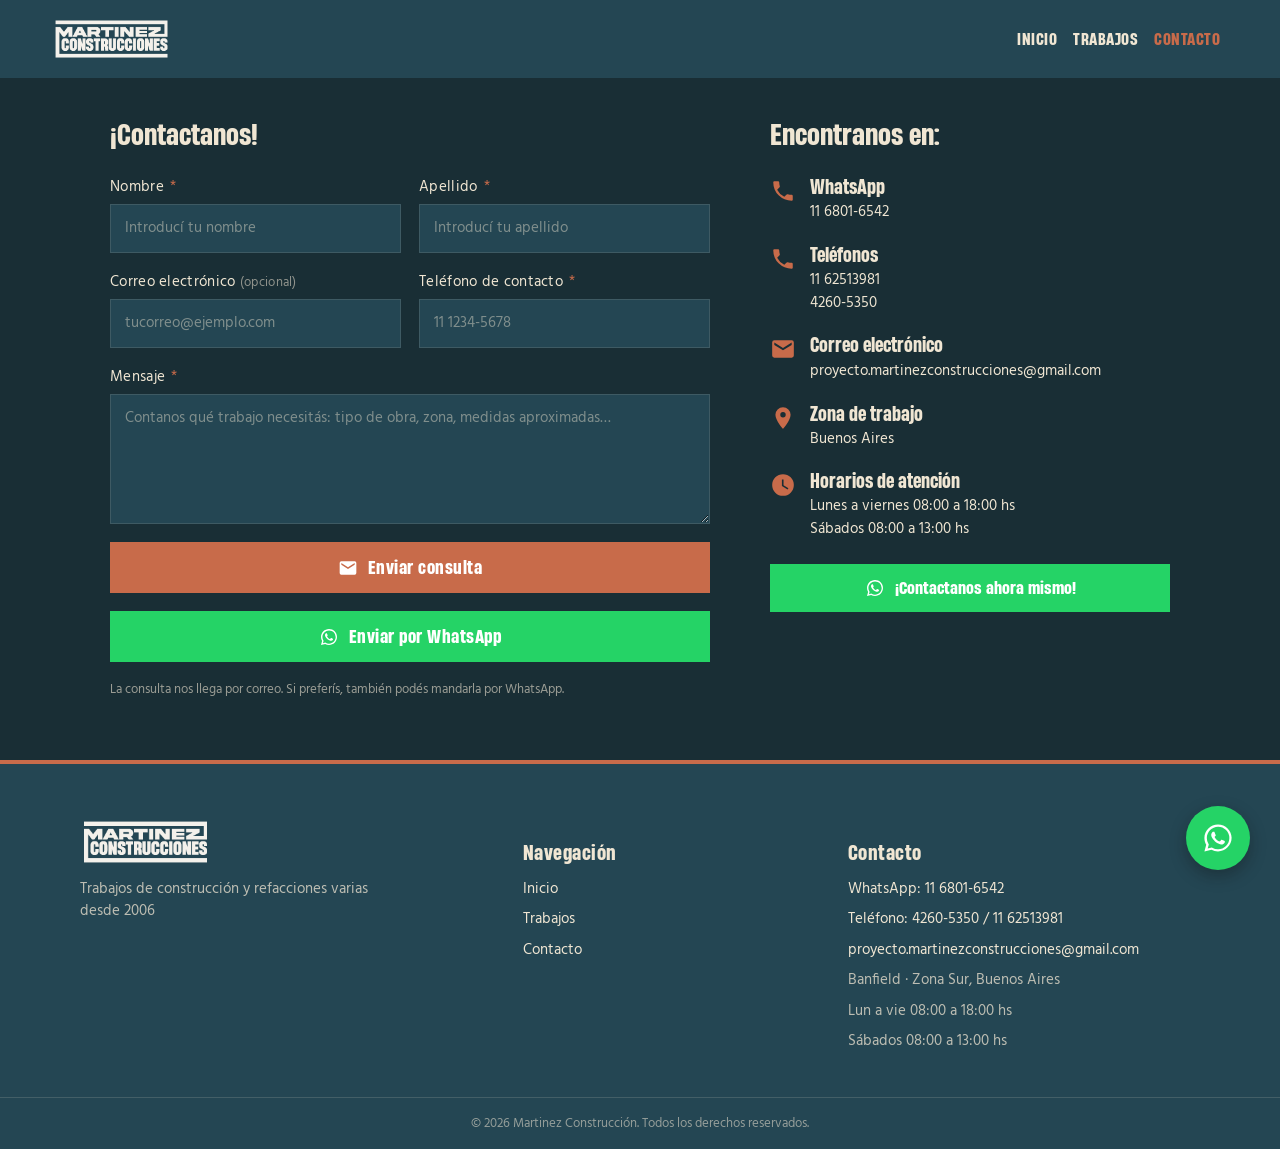
<file: pages/contacto.html>
<!DOCTYPE html>
<html lang="es">
<head>
    <meta charset="UTF-8">
    <meta name="viewport" content="width=device-width, initial-scale=1.0">
    <title>Contacto | Martinez Construcción</title>
    <meta name="description" content="Contactá a Martinez Construcción: pedí tu presupuesto por WhatsApp, teléfono o correo. Trabajos de construcción y reformas en Banfield y Zona Sur.">
    <meta name="keywords" content="construcción Banfield, albañil Zona Sur, reformas, presupuesto construcción, Martinez Construcción">
    <link rel="icon" type="../image/png" href="../img/favicon_.png">
    <link href="https://cdn.jsdelivr.net/npm/bootstrap@5.3.8/dist/css/bootstrap.min.css" rel="stylesheet" integrity="sha384-sRIl4kxILFvY47J16cr9ZwB07vP4J8+LH7qKQnuqkuIAvNWLzeN8tE5YBujZqJLB" crossorigin="anonymous">
    <link href="https://unpkg.com/aos@2.3.4/dist/aos.css" rel="stylesheet">
    <link rel="stylesheet" href="../styles/style.css">
</head>
<body class="pagina-oscura">

    <header>
        <nav class="navbar navbar-expand-lg navbar-dark navbar-custom">
            <div class="container-fluid">
                <a class="navbar-brand" href="../index.html">
                    <img src="../img/logohome_.png" alt="Martinez Construcción" class="brand-logo" style="height: 40px; width: auto;">
                </a>
                <button class="navbar-toggler" type="button" data-bs-toggle="collapse" data-bs-target="#navMenu" aria-controls="navMenu" aria-expanded="false" aria-label="Abrir menú">
                    <span class="navbar-toggler-icon"></span>
                </button>
                <div class="collapse navbar-collapse" id="navMenu">
                    <ul class="navbar-nav ms-auto text-center">
                        <li class="nav-item"><a class="nav-link" href="../index.html">INICIO</a></li>
                        <li class="nav-item"><a class="nav-link" href="trabajos.html">TRABAJOS</a></li>
                        <li class="nav-item"><a class="nav-link active" aria-current="page" href="contacto.html">CONTACTO</a></li>
                    </ul>
                </div>
            </div>
        </nav>
    </header>


    <!-- contenido principal -->

    <main>


    <div class="contacto-grid">

        <!-- Formulario: envía la consulta por correo (FormSubmit) o la abre en WhatsApp -->
        <div class="contacto-col" data-aos="fade-right">
            <h2 class="contacto-titulo" id="titulo-form">¡Contactanos!</h2>

            <form class="contacto-form" id="form-contacto" action="https://formsubmit.co/proyecto.martinezconstrucciones@gmail.com" method="POST" novalidate>
                <!-- Campos ocultos de configuración de FormSubmit -->
                <input type="hidden" name="_subject" value="Nueva consulta desde la web - Martinez Construcción">
                <input type="hidden" name="_template" value="table">
                <input type="hidden" name="_captcha" value="false">
                <input type="text" name="_honey" class="contacto-honey" tabindex="-1" autocomplete="off" aria-hidden="true">

                <div class="contacto-campo">
                    <label for="nombre">Nombre <span class="obligatorio">*</span></label>
                    <input type="text" id="nombre" name="nombre" placeholder="Introducí tu nombre" autocomplete="given-name" required>
                </div>

                <div class="contacto-campo">
                    <label for="apellido">Apellido <span class="obligatorio">*</span></label>
                    <input type="text" id="apellido" name="apellido" placeholder="Introducí tu apellido" autocomplete="family-name" required>
                </div>

                <div class="contacto-campo">
                    <label for="correo">Correo electrónico <span class="opcional">(opcional)</span></label>
                    <input type="email" id="correo" name="email" placeholder="tucorreo@ejemplo.com" autocomplete="email">
                </div>

                <div class="contacto-campo">
                    <label for="telefono">Teléfono de contacto <span class="obligatorio">*</span></label>
                    <input type="tel" id="telefono" name="telefono" placeholder="11 1234-5678" autocomplete="tel" inputmode="tel" pattern="[0-9 +()\-]{8,}" required>
                </div>

                <div class="contacto-campo contacto-campo-ancho">
                    <label for="mensaje">Mensaje <span class="obligatorio">*</span></label>
                    <textarea id="mensaje" name="mensaje" placeholder="Contanos qué trabajo necesitás: tipo de obra, zona, medidas aproximadas…" required></textarea>
                </div>

                <button type="submit" class="contacto-enviar" id="btn-enviar-mail">
                    <svg viewBox="0 0 24 24" aria-hidden="true"><path d="M20 4H4a2 2 0 0 0-2 2v12a2 2 0 0 0 2 2h16a2 2 0 0 0 2-2V6a2 2 0 0 0-2-2zm0 4.2-8 5-8-5V6l8 5 8-5z"/></svg>
                    Enviar consulta
                </button>

                <button type="button" class="contacto-enviar contacto-enviar-wa" id="btn-enviar-wa">
                    <svg viewBox="0 0 32 32" aria-hidden="true"><path d="M16.004 3.2c-7.07 0-12.8 5.73-12.8 12.8 0 2.26.6 4.44 1.73 6.36L3.2 28.8l6.62-1.7a12.75 12.75 0 0 0 6.18 1.58h.01c7.07 0 12.8-5.73 12.8-12.8s-5.73-12.68-12.8-12.68zm0 23.4a10.55 10.55 0 0 1-5.38-1.47l-.39-.23-3.93 1.02 1.05-3.83-.25-.4a10.57 10.57 0 0 1-1.62-5.69c0-5.85 4.76-10.6 10.6-10.6 2.83 0 5.49 1.1 7.49 3.11a10.53 10.53 0 0 1 3.1 7.49c0 5.85-4.75 10.6-10.6 10.6zm5.8-7.94c-.32-.16-1.88-.93-2.17-1.03-.29-.11-.5-.16-.71.16-.21.32-.82 1.03-1 1.24-.18.21-.37.24-.68.08-.32-.16-1.34-.5-2.55-1.58-.94-.84-1.58-1.87-1.76-2.19-.18-.32-.02-.49.14-.65.14-.14.32-.37.48-.55.16-.18.21-.32.32-.53.11-.21.05-.4-.03-.55-.08-.16-.71-1.72-.98-2.35-.26-.62-.52-.53-.71-.54h-.6c-.21 0-.55.08-.84.4-.29.32-1.1 1.08-1.1 2.63s1.13 3.05 1.29 3.26c.16.21 2.23 3.4 5.4 4.77.75.32 1.34.52 1.79.66.75.24 1.44.2 1.98.13.6-.09 1.88-.77 2.15-1.51.27-.75.27-1.39.19-1.52-.08-.13-.29-.21-.6-.37z"/></svg>
                    Enviar por WhatsApp
                </button>

                <p class="contacto-nota" id="contacto-nota">La consulta nos llega por correo. Si preferís, también podés mandarla por WhatsApp.</p>
            </form>

            <div class="contacto-gracias" id="gracias-mail" hidden>
                <p>¡Gracias por tu mensaje! Recibimos tu consulta y te respondemos a la brevedad.</p>
            </div>

            <div class="contacto-gracias" id="gracias-wa" hidden>
                <p>¡Gracias por tu mensaje! Se abrió WhatsApp con tu consulta: envíala desde ahí y te respondemos a la brevedad.</p>
                <p>¿No se abrió? <a href="#" id="link-wa-manual" target="_blank" rel="noopener">Tocá acá para abrir WhatsApp</a>.</p>
            </div>
        </div>

        <!-- Datos de contacto -->
        <aside aria-labelledby="titulo-datos" data-aos="fade-left">
            <h2 class="contacto-titulo" id="titulo-datos">Encontranos en:</h2>

            <ul class="contacto-datos">
                <li class="contacto-dato">
                    <svg viewBox="0 0 24 24" aria-hidden="true"><path d="M6.6 10.8a15.1 15.1 0 0 0 6.6 6.6l2.2-2.2a1 1 0 0 1 1-.25 11.4 11.4 0 0 0 3.6.57 1 1 0 0 1 1 1V20a1 1 0 0 1-1 1A17 17 0 0 1 3 4a1 1 0 0 1 1-1h3.5a1 1 0 0 1 1 1c0 1.25.2 2.45.57 3.6a1 1 0 0 1-.25 1z"/></svg>
                    <div>
                        <h3>WhatsApp</h3>
                        <a href="https://wa.me/5491168016542" target="_blank" rel="noopener">11 6801-6542</a>
                    </div>
                </li>
                <li class="contacto-dato">
                    <svg viewBox="0 0 24 24" aria-hidden="true"><path d="M6.6 10.8a15.1 15.1 0 0 0 6.6 6.6l2.2-2.2a1 1 0 0 1 1-.25 11.4 11.4 0 0 0 3.6.57 1 1 0 0 1 1 1V20a1 1 0 0 1-1 1A17 17 0 0 1 3 4a1 1 0 0 1 1-1h3.5a1 1 0 0 1 1 1c0 1.25.2 2.45.57 3.6a1 1 0 0 1-.25 1z"/></svg>
                    <div>
                        <h3>Teléfonos</h3>
                        <p><a href="tel:+5491168016542">11 62513981</a></p>
                        <p><a href="tel:+541142605350">4260-5350</a></p>
                    </div>
                </li>
                <li class="contacto-dato">
                    <svg viewBox="0 0 24 24" aria-hidden="true"><path d="M20 4H4a2 2 0 0 0-2 2v12a2 2 0 0 0 2 2h16a2 2 0 0 0 2-2V6a2 2 0 0 0-2-2zm0 4.2-8 5-8-5V6l8 5 8-5z"/></svg>
                    <div>
                        <h3>Correo electrónico</h3>
                        <a href="mailto:proyecto.martinezconstrucciones@gmail.com" class="contacto-mail">proyecto.martinezconstrucciones@gmail.com</a>
                    </div>
                </li>
                <li class="contacto-dato">
                    <svg viewBox="0 0 24 24" aria-hidden="true"><path d="M12 2a7 7 0 0 0-7 7c0 5.25 7 13 7 13s7-7.75 7-13a7 7 0 0 0-7-7zm0 9.5A2.5 2.5 0 1 1 12 6.5a2.5 2.5 0 0 1 0 5z"/></svg>
                    <div>
                        <h3>Zona de trabajo</h3>
                        <p>Buenos Aires</p>
                    </div>
                </li>
                <!-- CONFIRMAR horarios con los clientes -->
                <li class="contacto-dato">
                    <svg viewBox="0 0 24 24" aria-hidden="true"><path d="M12 2a10 10 0 1 0 10 10A10 10 0 0 0 12 2zm4.2 14.2L11 13V7h1.5v5.2l4.5 2.7z"/></svg>
                    <div>
                        <h3>Horarios de atención</h3>
                        <p>Lunes a viernes 08:00 a 18:00 hs</p>
                        <p>Sábados 08:00 a 13:00 hs</p>
                    </div>
                </li>
            </ul>

            <a href="https://wa.me/5491168016542?text=Hola%2C%20quiero%20hacer%20una%20consulta" class="contacto-whatsapp" target="_blank" rel="noopener">
                <svg viewBox="0 0 32 32" aria-hidden="true"><path d="M16.004 3.2c-7.07 0-12.8 5.73-12.8 12.8 0 2.26.6 4.44 1.73 6.36L3.2 28.8l6.62-1.7a12.75 12.75 0 0 0 6.18 1.58h.01c7.07 0 12.8-5.73 12.8-12.8s-5.73-12.68-12.8-12.68zm0 23.4a10.55 10.55 0 0 1-5.38-1.47l-.39-.23-3.93 1.02 1.05-3.83-.25-.4a10.57 10.57 0 0 1-1.62-5.69c0-5.85 4.76-10.6 10.6-10.6 2.83 0 5.49 1.1 7.49 3.11a10.53 10.53 0 0 1 3.1 7.49c0 5.85-4.75 10.6-10.6 10.6zm5.8-7.94c-.32-.16-1.88-.93-2.17-1.03-.29-.11-.5-.16-.71.16-.21.32-.82 1.03-1 1.24-.18.21-.37.24-.68.08-.32-.16-1.34-.5-2.55-1.58-.94-.84-1.58-1.87-1.76-2.19-.18-.32-.02-.49.14-.65.14-.14.32-.37.48-.55.16-.18.21-.32.32-.53.11-.21.05-.4-.03-.55-.08-.16-.71-1.72-.98-2.35-.26-.62-.52-.53-.71-.54h-.6c-.21 0-.55.08-.84.4-.29.32-1.1 1.08-1.1 2.63s1.13 3.05 1.29 3.26c.16.21 2.23 3.4 5.4 4.77.75.32 1.34.52 1.79.66.75.24 1.44.2 1.98.13.6-.09 1.88-.77 2.15-1.51.27-.75.27-1.39.19-1.52-.08-.13-.29-.21-.6-.37z"/></svg>
                ¡Contactanos ahora mismo!
            </a>
        </aside>

    </div>

    </main>


    <footer class="footer">

        <div class="footer-grid">

            <div class="footer-col footer-marca">
                <a href="../index.html" class="footer-logo">
                    <img src="../img/logohome_.png" alt="Martinez Construcción">
                </a>
                <p>Trabajos de construcción y refacciones varias desde 2006</p>
            </div>

            <nav class="footer-col" aria-label="Navegación del pie">
                <h3 class="footer-titulo">Navegación</h3>
                <ul>
                    <li><a href="../index.html">Inicio</a></li>
                    <li><a href="trabajos.html">Trabajos</a></li>
                    <li><a href="contacto.html">Contacto</a></li>
                </ul>
            </nav>

            <div class="footer-col">
                <h3 class="footer-titulo">Contacto</h3>
                <ul>
                    <li><a href="https://wa.me/5491168016542" target="_blank" rel="noopener">WhatsApp: 11 6801-6542</a></li>
                    <li><a href="tel:+541142605350">Teléfono: 4260-5350 / 11 62513981</a></li>
                    <li><a href="mailto:proyecto.martinezconstrucciones@gmail.com" class="footer-mail">proyecto.martinezconstrucciones@gmail.com</a></li>
                    <li>Banfield · Zona Sur, Buenos Aires</li>
                    <li>Lun a vie 08:00 a 18:00 hs</li>
                    <li>Sábados 08:00 a 13:00 hs</li>
                </ul>
            </div>

        </div>

        <div class="footer-legal">
            <p>© 2026 Martinez Construcción. Todos los derechos reservados.</p>
        </div>

    </footer>
<script src="https://cdn.jsdelivr.net/npm/bootstrap@5.3.8/dist/js/bootstrap.bundle.min.js" integrity="sha384-FKyoEForCGlyvwx9Hj09JcYn3nv7wiPVlz7YYwJrWVcXK/BmnVDxM+D2scQbITxI" crossorigin="anonymous"></script>
<script src="https://unpkg.com/aos@2.3.4/dist/aos.js"></script>
<script>
    AOS.init({
        duration: 700,
        once: true
    });
</script>

<script>
    // Formulario de contacto → correo (FormSubmit) o WhatsApp
    (function () {
        const NUMERO_WA = '5491168016542';
        const form = document.getElementById('form-contacto');
        const btnMail = document.getElementById('btn-enviar-mail');
        const btnWa = document.getElementById('btn-enviar-wa');
        const nota = document.getElementById('contacto-nota');
        const graciasMail = document.getElementById('gracias-mail');
        const graciasWa = document.getElementById('gracias-wa');
        const linkManual = document.getElementById('link-wa-manual');

        function validar() {
            if (!form.checkValidity()) {
                form.reportValidity();
                return false;
            }
            return true;
        }

        // Envío por correo
        form.addEventListener('submit', function (e) {
            e.preventDefault();
            if (!validar()) return;

            const d = new FormData(form);
            if (d.get('_honey')) return; // bot
            const email = d.get('email').trim();
            if (email) d.set('_replyto', email);

            btnMail.disabled = true;
            btnMail.lastChild.textContent = ' Enviando…';

            fetch(form.action.replace('formsubmit.co/', 'formsubmit.co/ajax/'), {
                method: 'POST',
                headers: { 'Accept': 'application/json' },
                body: d
            })
                .then(function (r) { return r.json(); })
                .then(function (res) {
                    if (res.success === 'false' || res.success === false) throw new Error(res.message);
                    form.hidden = true;
                    graciasMail.hidden = false;
                })
                .catch(function () {
                    nota.textContent = 'No pudimos enviar la consulta por correo. Probá de nuevo o mandala por WhatsApp.';
                    btnMail.disabled = false;
                    btnMail.lastChild.textContent = ' Enviar consulta';
                });
        });

        // Envío por WhatsApp
        btnWa.addEventListener('click', function () {
            if (!validar()) return;
            const d = new FormData(form);
            const lineas = [
                'Hola! Les escribo desde la web.',
                '',
                '*Nombre:* ' + d.get('nombre').trim() + ' ' + d.get('apellido').trim(),
                '*Teléfono:* ' + d.get('telefono').trim()
            ];
            const correo = d.get('email').trim();
            if (correo) lineas.push('*Correo:* ' + correo);
            lineas.push('', '*Consulta:*', d.get('mensaje').trim());

            const url = 'https://wa.me/' + NUMERO_WA + '?text=' + encodeURIComponent(lineas.join('\n'));
            linkManual.href = url;
            window.open(url, '_blank', 'noopener');
            form.hidden = true;
            graciasWa.hidden = false;
        });
    })();
</script>

<!-- Botón flotante de WhatsApp -->
<a href="https://wa.me/5491168016542?text=Hola%2C%20quiero%20hacer%20una%20consulta" class="whatsapp-float" target="_blank" rel="noopener" aria-label="Chatear por WhatsApp">
    <svg viewBox="0 0 32 32" xmlns="http://www.w3.org/2000/svg">
        <path d="M16.004 3.2c-7.07 0-12.8 5.73-12.8 12.8 0 2.26.6 4.44 1.73 6.36L3.2 28.8l6.62-1.7a12.75 12.75 0 0 0 6.18 1.58h.01c7.07 0 12.8-5.73 12.8-12.8s-5.73-12.68-12.8-12.68zm0 23.4a10.55 10.55 0 0 1-5.38-1.47l-.39-.23-3.93 1.02 1.05-3.83-.25-.4a10.57 10.57 0 0 1-1.62-5.69c0-5.85 4.76-10.6 10.6-10.6 2.83 0 5.49 1.1 7.49 3.11a10.53 10.53 0 0 1 3.1 7.49c0 5.85-4.75 10.6-10.6 10.6zm5.8-7.94c-.32-.16-1.88-.93-2.17-1.03-.29-.11-.5-.16-.71.16-.21.32-.82 1.03-1 1.24-.18.21-.37.24-.68.08-.32-.16-1.34-.5-2.55-1.58-.94-.84-1.58-1.87-1.76-2.19-.18-.32-.02-.49.14-.65.14-.14.32-.37.48-.55.16-.18.21-.32.32-.53.11-.21.05-.4-.03-.55-.08-.16-.71-1.72-.98-2.35-.26-.62-.52-.53-.71-.54h-.6c-.21 0-.55.08-.84.4-.29.32-1.1 1.08-1.1 2.63s1.13 3.05 1.29 3.26c.16.21 2.23 3.4 5.4 4.77.75.32 1.34.52 1.79.66.75.24 1.44.2 1.98.13.6-.09 1.88-.77 2.15-1.51.27-.75.27-1.39.19-1.52-.08-.13-.29-.21-.6-.37z"/>
    </svg>
</a>

</body>

</html>
</file>
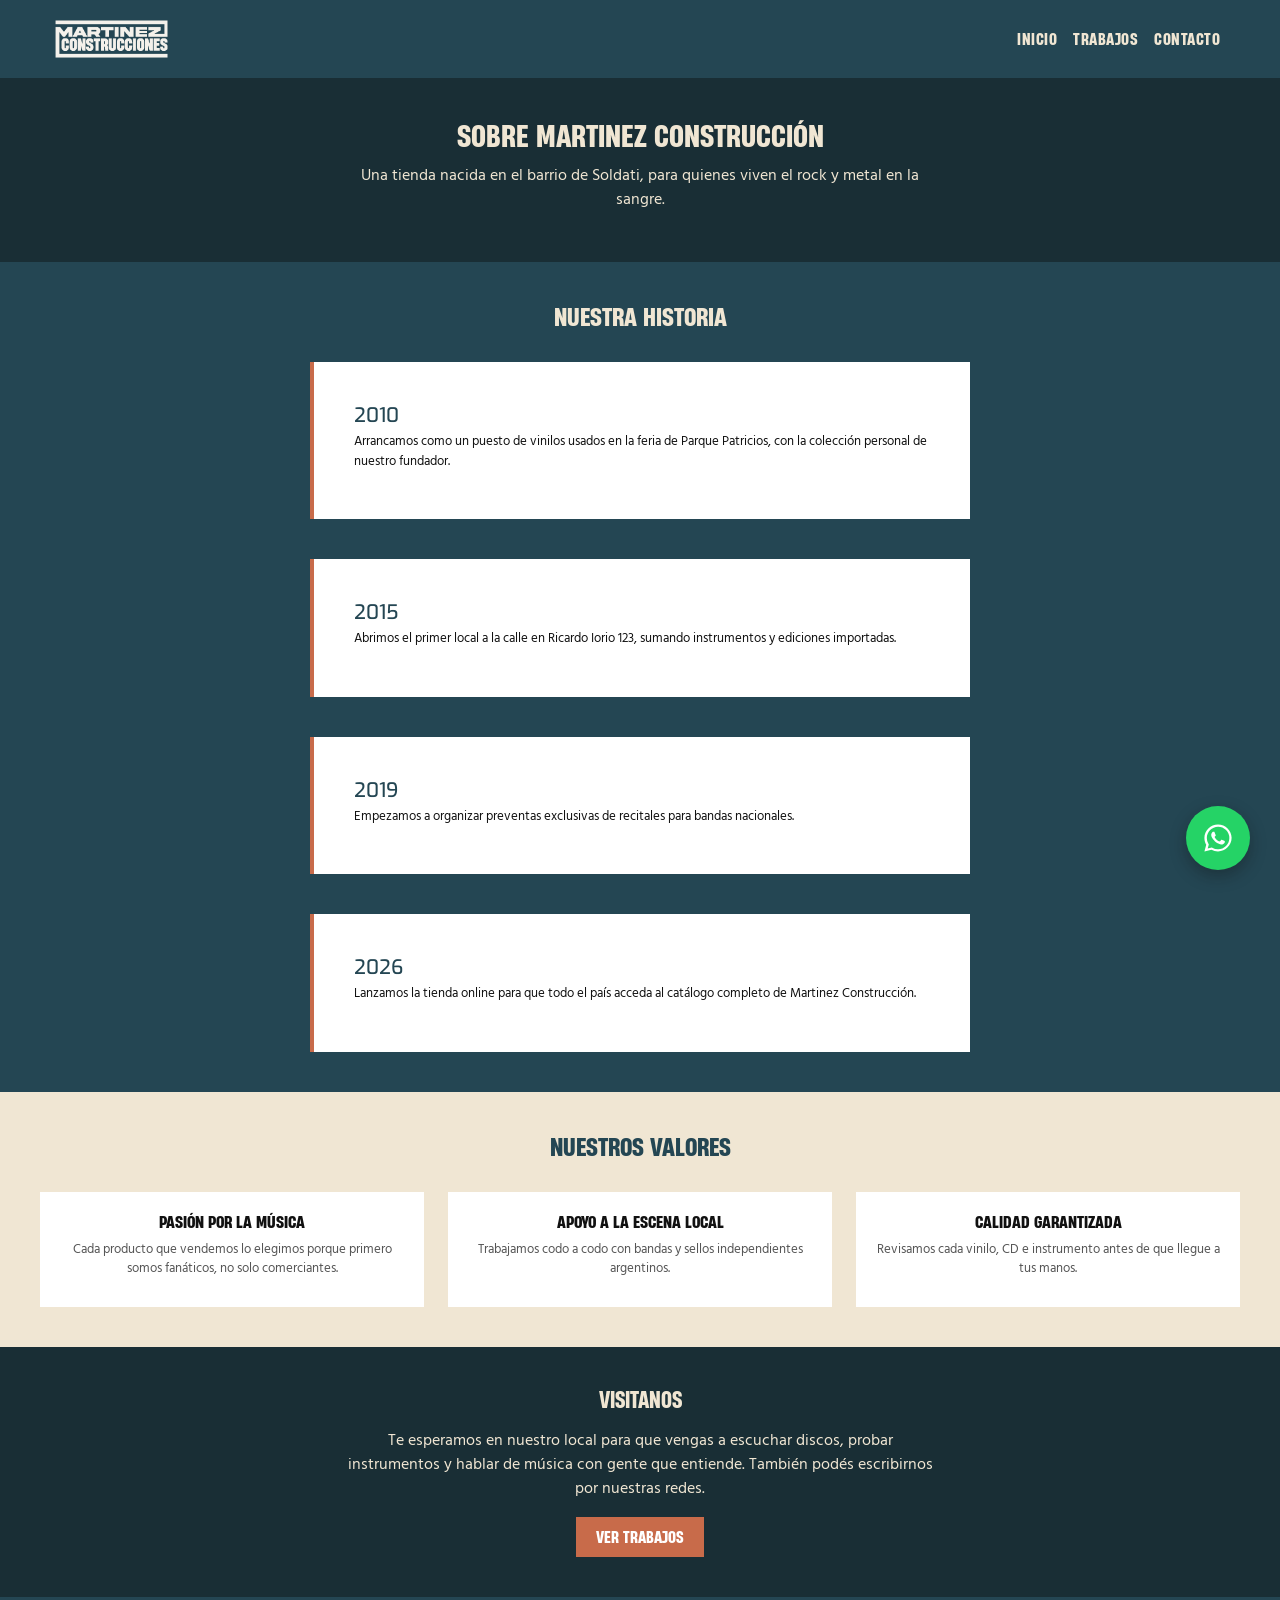
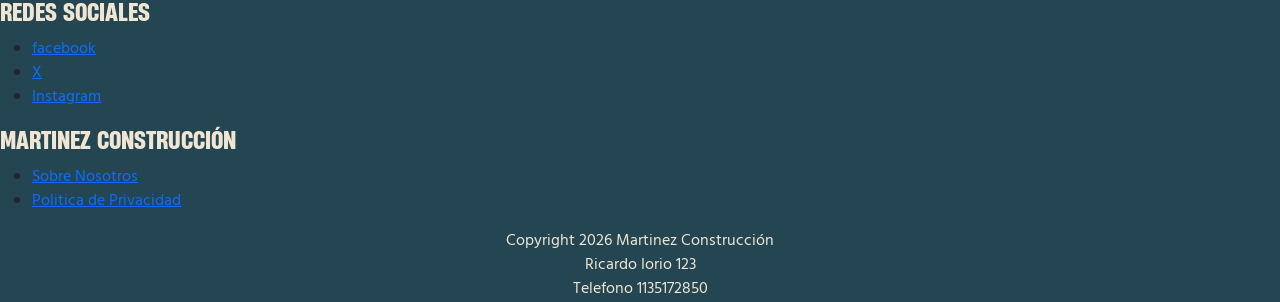
<file: pages/nosotros.html>
<!DOCTYPE html>
<html lang="es">
<head>
    <meta charset="UTF-8">
    <meta name="viewport" content="width=device-width, initial-scale=1.0">
    <title>Sobre Martinez Construcción: Tienda de Rock y Metal en Soldati | Historia y Valores</title>
    <meta name="description" content="Conocé la historia de Martinez Construcción, tienda de rock y metal nacida en el barrio de Soldati, Buenos Aires, en 2010. Pasión por la música, apoyo a la escena local y calidad garantizada.">
    <meta name="keywords" content="tienda de rock Soldati, historia Martinez Construcción, tienda de música Buenos Aires, comercio de rock y metal Argentina">
    <link rel="icon" type="../image/png" href="../img/favicon_.png">
    <link href="https://cdn.jsdelivr.net/npm/bootstrap@5.3.8/dist/css/bootstrap.min.css" rel="stylesheet" integrity="sha384-sRIl4kxILFvY47J16cr9ZwB07vP4J8+LH7qKQnuqkuIAvNWLzeN8tE5YBujZqJLB" crossorigin="anonymous">
    <link href="https://unpkg.com/aos@2.3.4/dist/aos.css" rel="stylesheet">
    <link rel="stylesheet" href="../styles/style.css">
</head>
<body>


    <header>
        <nav class="navbar navbar-expand-lg navbar-dark navbar-custom">
            <div class="container-fluid">
                <a class="navbar-brand" href="index.html">
                    <img src="../img/logohome_.png" alt="Martinez Construcción" class="brand-logo" style="height: 40px; width: auto;">
                </a>
                <button class="navbar-toggler" type="button" data-bs-toggle="collapse" data-bs-target="#navMenu" aria-controls="navMenu" aria-expanded="false" aria-label="Abrir menú">
                    <span class="navbar-toggler-icon"></span>
                </button>
                <div class="collapse navbar-collapse" id="navMenu">
                    <ul class="navbar-nav ms-auto text-center">
                        <li class="nav-item"><a class="nav-link" href="../index.html">INICIO</a></li>
                        <li class="nav-item"><a class="nav-link" href="trabajos.html">TRABAJOS</a></li>
                        <li class="nav-item"><a class="nav-link" href="recital.html">CONTACTO</a></li>
                        </ul>
                </div>
            </div>
        </nav>
    </header>



    <main>

    <section class="banner">
        <h1 class="titulo">SOBRE MARTINEZ CONSTRUCCIÓN</h1>
        <p class="pie">Una tienda nacida en el barrio de Soldati, para quienes viven el rock y metal en la sangre.</p>
    </section>

    <section class="nuestra-historia">
        <h2 class="destacadoDelMes">NUESTRA HISTORIA</h2>

        <div class="historia-linea">

            <article class="historia-item" data-aos="fade-right">
                <h3>2010</h3>
                <p class="parrafos">Arrancamos como un puesto de vinilos usados en la feria de Parque Patricios, con la colección personal de nuestro fundador.</p>
            </article>

            <article class="historia-item" data-aos="fade-left">
                <h3>2015</h3>
                <p class="parrafos">Abrimos el primer local a la calle en Ricardo Iorio 123, sumando instrumentos y ediciones importadas.</p>
            </article>

            <article class="historia-item" data-aos="fade-right">
                <h3>2019</h3>
                <p class="parrafos">Empezamos a organizar preventas exclusivas de recitales para bandas nacionales.</p>
            </article>

            <article class="historia-item" data-aos="fade-left">
                <h3>2026</h3>
                <p class="parrafos">Lanzamos la tienda online para que todo el país acceda al catálogo completo de Martinez Construcción.</p>
            </article>

        </div>
    </section>

    <section class="destacados">
        <h2 class="destacadoDelMes">NUESTROS VALORES</h2>

        <div class="valores row g-4">

            <article class="col-12 col-sm-6 col-lg-4" data-aos="fade-up" data-aos-delay="0">
                <div class="producto">
                    <h3>PASIÓN POR LA MÚSICA</h3>
                    <p class="parrafos">Cada producto que vendemos lo elegimos porque primero somos fanáticos, no solo comerciantes.</p>
                </div>
            </article>

            <article class="col-12 col-sm-6 col-lg-4" data-aos="fade-up" data-aos-delay="100">
                <div class="producto">
                    <h3>APOYO A LA ESCENA LOCAL</h3>
                    <p class="parrafos">Trabajamos codo a codo con bandas y sellos independientes argentinos.</p>
                </div>
            </article>

            <article class="col-12 col-sm-6 col-lg-4" data-aos="fade-up" data-aos-delay="200">
                <div class="producto">
                    <h3>CALIDAD GARANTIZADA</h3>
                    <p class="parrafos">Revisamos cada vinilo, CD e instrumento antes de que llegue a tus manos.</p>
                </div>
            </article>

        </div>
    </section>

    <section class="seccion-oscura">
        <h2 class="secciones">VISITANOS</h2>
        <p>Te esperamos en nuestro local para que vengas a escuchar discos, probar instrumentos
        y hablar de música con gente que entiende. También podés escribirnos por nuestras redes.</p>
        <div class="text-center mt-3">
            <a href="trabajos.html" class="botones">VER TRABAJOS</a>
        </div>
    </section>

    </main>

    <!-- pie de pagina -->
    <footer>

        <div class="info">
            <div>
                <h3 class="promo-combo">REDES SOCIALES</h3>
                <ul>
                    <li><a href="http://www.facebook.com" target="_blank">facebook</a></li>
                    <li><a href="">X</a></li>
                    <li><a href="">Instagram</a></li>
                </ul>
            </div>

            <div>
                <h3 class="promo-combo">MARTINEZ CONSTRUCCIÓN</h3>
                <ul>
                    <li><a href="nosotros.html">Sobre Nosotros</a></li>
                    <li><a href="">Politica de Privacidad</a></li>
                </ul>
            </div>
        </div>

        <div class="copyright">
            <p>Copyright 2026 Martinez Construcción</p>
            <p>Ricardo Iorio 123</p>
            <p>Telefono 1135172850</p>
        </div>

    </footer>
<script src="https://cdn.jsdelivr.net/npm/bootstrap@5.3.8/dist/js/bootstrap.bundle.min.js" integrity="sha384-FKyoEForCGlyvwx9Hj09JcYn3nv7wiPVlz7YYwJrWVcXK/BmnVDxM+D2scQbITxI" crossorigin="anonymous"></script>
<script src="https://unpkg.com/aos@2.3.4/dist/aos.js"></script>
<script>
    AOS.init({
        duration: 700,
        once: true
    });
</script>

<!-- Botón flotante de WhatsApp -->
<a href="https://wa.me/5491162513981?text=Hola%2C%20quiero%20hacer%20una%20consulta" class="whatsapp-float" target="_blank" rel="noopener" aria-label="Chatear por WhatsApp">
    <svg viewBox="0 0 32 32" xmlns="http://www.w3.org/2000/svg">
        <path d="M16.004 3.2c-7.07 0-12.8 5.73-12.8 12.8 0 2.26.6 4.44 1.73 6.36L3.2 28.8l6.62-1.7a12.75 12.75 0 0 0 6.18 1.58h.01c7.07 0 12.8-5.73 12.8-12.8s-5.73-12.68-12.8-12.68zm0 23.4a10.55 10.55 0 0 1-5.38-1.47l-.39-.23-3.93 1.02 1.05-3.83-.25-.4a10.57 10.57 0 0 1-1.62-5.69c0-5.85 4.76-10.6 10.6-10.6 2.83 0 5.49 1.1 7.49 3.11a10.53 10.53 0 0 1 3.1 7.49c0 5.85-4.75 10.6-10.6 10.6zm5.8-7.94c-.32-.16-1.88-.93-2.17-1.03-.29-.11-.5-.16-.71.16-.21.32-.82 1.03-1 1.24-.18.21-.37.24-.68.08-.32-.16-1.34-.5-2.55-1.58-.94-.84-1.58-1.87-1.76-2.19-.18-.32-.02-.49.14-.65.14-.14.32-.37.48-.55.16-.18.21-.32.32-.53.11-.21.05-.4-.03-.55-.08-.16-.71-1.72-.98-2.35-.26-.62-.52-.53-.71-.54h-.6c-.21 0-.55.08-.84.4-.29.32-1.1 1.08-1.1 2.63s1.13 3.05 1.29 3.26c.16.21 2.23 3.4 5.4 4.77.75.32 1.34.52 1.79.66.75.24 1.44.2 1.98.13.6-.09 1.88-.77 2.15-1.51.27-.75.27-1.39.19-1.52-.08-.13-.29-.21-.6-.37z"/>
    </svg>
</a>

</body>

</html>
</file>
<file: styles/style.css>
@import url("https://fonts.googleapis.com/css2?family=Anton&family=Exo:wght@800&family=Hind:wght@400;500;600&family=Oswald:wght@400;700&display=swap");
.form-card, .carousel-custom {
  box-shadow: 0 10px 30px rgba(17, 17, 17, 0.3);
}

.historia-item, .producto {
  background-color: #fff;
  border-radius: 0;
  text-align: center;
}

@keyframes aparecer {
  from {
    opacity: 0;
    transform: translateY(18px);
  }
  to {
    opacity: 1;
    transform: translateY(0);
  }
}
@font-face {
  font-family: "Akira Expanded";
  src: url("../fonts/Akira_Expanded_Demo.otf") format("opentype");
  font-weight: 700;
  font-style: normal;
  font-display: swap;
}
@font-face {
  font-family: "Heading Now Trial";
  src: url("../fonts/HeadingNowTrial-56Bold.ttf") format("truetype");
  font-weight: 700;
  font-style: normal;
  font-display: swap;
  /* La versión trial no trae números: los dígitos se muestran con Exo ExtraBold */
  unicode-range: U+0000-002F, U+003A-F8FE, U+F900-10FFFF;
}
@font-face {
  font-family: "Heading Now Trial";
  src: url("../fonts/HeadingNowTrial-56BoldItalic.ttf") format("truetype");
  font-weight: 700;
  font-style: italic;
  font-display: swap;
  /* La versión trial no trae números: los dígitos se muestran con Exo ExtraBold */
  unicode-range: U+0000-002F, U+003A-F8FE, U+F900-10FFFF;
}
@font-face {
  font-family: "Heading Now Trial";
  src: url("../fonts/HeadingNowTrial-57ExtraBold.ttf") format("truetype"), url("../fonts/HeadingNowTrial-56Bold.ttf") format("truetype");
  font-weight: 800;
  font-style: normal;
  font-display: swap;
  /* La versión trial no trae números: los dígitos se muestran con Exo ExtraBold */
  unicode-range: U+0000-002F, U+003A-F8FE, U+F900-10FFFF;
}
h1, h2, h3, h4, h5, h6 {
  font-family: "Heading Now Trial", "Exo", "Oswald", sans-serif;
}

body {
  font-family: "Hind", Helvetica, Arial, sans-serif;
}

p {
  color: #f0e6d3;
  text-align: center;
  max-width: 600px;
  margin: 0 auto;
}

figcaption {
  color: #244653;
  font-size: 12px;
  font-weight: bold;
  text-align: center;
  padding: 6px 0;
}

* {
  margin: 0;
  padding: 0;
  box-sizing: border-box;
}

body,
main {
  background-color: #244653;
}

body {
  overflow-x: hidden;
}

section {
  padding: 20px;
}
@media screen and (min-width: 768px) {
  section {
    padding: 20px 40px;
  }
}
@media screen and (min-width: 1024px) {
  section {
    padding: 40px;
  }
}
section ul li {
  list-style: none;
  text-align: center;
  color: #f0e6d3;
}
section ul li a {
  text-decoration: none;
}

.secciones {
  color: #f0e6d3;
  font-family: "Heading Now Trial", "Exo", "Oswald", sans-serif;
  font-size: 22px;
  text-align: center;
  margin-bottom: 16px;
}

.parrafos {
  color: #555;
  font-size: 13px;
  margin-bottom: 8px;
}

.destacados {
  background-color: #f0e6d3;
}

.destacadoDelMes {
  color: #f0e6d3;
  font-family: "Heading Now Trial", "Exo", "Oswald", sans-serif;
  font-size: 25px;
  text-align: center;
  margin-bottom: 30px;
}

.titulo {
  animation: aparecer 0.6s ease-out 0s both;
  color: #f0e6d3;
  font-family: "Heading Now Trial", "Exo", "Oswald", sans-serif;
  font-size: 26px;
  text-align: center;
  margin-bottom: 10px;
}
@media screen and (min-width: 768px) {
  .titulo {
    font-size: 28px;
  }
}
@media screen and (min-width: 1024px) {
  .titulo {
    font-size: 30px;
  }
}

.pie {
  text-align: center;
  color: #f0e6d3;
  margin-bottom: 10px;
}

.destacados .pie {
  color: #111111;
}

.destacados .titulo {
  color: #244653;
}

.destacados .destacadoDelMes {
  color: #244653;
}

.destacados-cta {
  text-align: center;
  padding: 20px 0;
}
.destacados-cta .botones {
  font-size: 18px;
  padding: 12px 28px;
}

.banner {
  background-color: #192e35;
}

.banner-hero {
  display: flex;
  align-items: center;
  min-height: 260px;
  text-align: left;
}
@media screen and (min-width: 768px) {
  .banner-hero {
    min-height: 360px;
  }
}
@media screen and (min-width: 1024px) {
  .banner-hero {
    min-height: 460px;
  }
}

.banner-titulo {
  margin: 0;
  max-width: 900px;
}

.banner-linea1 {
  animation: aparecer 0.6s ease-out 0s both;
  display: block;
  font-family: "Heading Now Trial", "Exo", "Oswald", sans-serif;
  font-weight: 700;
  color: #f0e6d3;
  font-size: 34px;
  line-height: 1;
  letter-spacing: 1px;
  margin-bottom: 8px;
}
@media screen and (min-width: 768px) {
  .banner-linea1 {
    font-size: 54px;
  }
}
@media screen and (min-width: 1024px) {
  .banner-linea1 {
    font-size: 72px;
  }
}

.banner-linea2 {
  animation: aparecer 0.6s ease-out 0.1s both;
  display: block;
  font-family: "Heading Now Trial", "Exo", "Oswald", sans-serif;
  font-weight: 700;
  color: #f0e6d3;
  font-size: 32px;
  line-height: 1;
}
@media screen and (min-width: 768px) {
  .banner-linea2 {
    font-size: 48px;
  }
}
@media screen and (min-width: 1024px) {
  .banner-linea2 {
    font-size: 64px;
  }
}

.banner-destacado {
  color: #244653;
  text-decoration: underline;
  text-decoration-thickness: 3px;
  text-underline-offset: 8px;
  text-decoration-color: #f0e6d3;
}

.banner-punto {
  color: #244653;
}

.banner-imagen {
  padding: 0;
}

.banner-imagen picture {
  display: block;
}

.banner-imagen-img {
  display: block;
  width: 100%;
  height: auto;
  object-fit: contain;
}
@media screen and (min-width: 768px) {
  .banner-imagen-img {
    height: 320px;
    object-fit: cover;
    object-position: left center;
  }
}
@media screen and (min-width: 1024px) {
  .banner-imagen-img {
    height: 460px;
  }
}

.seccion-oscura {
  background-color: #192e35;
}

.fondo-claro {
  background-color: #f0e6d3;
  padding: 10px 20px;
}
@media screen and (min-width: 768px) {
  .fondo-claro {
    padding: 12px 40px;
  }
}
@media screen and (min-width: 1024px) {
  .fondo-claro {
    padding: 18px 40px;
  }
}
.fondo-claro .secciones {
  color: #244653;
}
.fondo-claro li {
  color: #111111;
}

.caracteristica {
  background-color: #192e35;
  border-radius: 0;
  padding: 20px;
  height: 100%;
  display: flex;
  flex-direction: column;
  gap: 6px;
  text-align: left;
  transition: background-color 0.25s ease, transform 0.25s ease;
}
.caracteristica:hover {
  background-color: #2b4f5b;
  transform: translateY(-6px);
}
.caracteristica-header {
  display: flex;
  align-items: center;
  gap: 14px;
}
.caracteristica-icono {
  font-size: 40px;
  line-height: 1;
  flex-shrink: 0;
}
.caracteristica h3 {
  color: #f0e6d3;
  font-family: "Heading Now Trial", "Exo", "Oswald", sans-serif;
  font-size: 18px;
  margin: 0;
}
.caracteristica p {
  color: #f0e6d3;
  font-size: 14px;
  max-width: 100%;
  text-align: left;
  margin: 0;
  padding-left: 69px;
}

.desde-grid {
  display: grid;
  grid-template-columns: 1fr;
  gap: 40px;
  align-items: center;
  max-width: 1300px;
  margin: 0 auto;
}
@media screen and (min-width: 1024px) {
  .desde-grid {
    grid-template-columns: 1fr 1.4fr;
    gap: 100px;
  }
}

.desde-imagen {
  display: grid;
  grid-template-columns: 1.3fr 1fr;
  grid-template-rows: 1fr 1fr;
  gap: 20px;
}

.desde-imagen img {
  width: 100%;
  height: 100%;
  object-fit: cover;
  border-radius: 0;
  display: block;
  box-shadow: 25px 0 40px rgba(0, 0, 0, 0.45);
  transition: filter 0.25s ease;
}

.desde-imagen-grande {
  grid-row: 1 / 3;
  grid-column: 1;
}

.desde-imagen-chica {
  grid-column: 2;
}
.desde-imagen img:hover {
  filter: brightness(1.15);
}

.desde-texto .destacadoDelMes {
  text-align: left;
  margin-bottom: 20px;
}
.desde-texto .destacadoDelMes .anio {
  font-family: "Anton", sans-serif;
  font-weight: 400;
}
.desde-texto p {
  color: #f0e6d3;
  text-align: left;
  max-width: 100%;
  margin: 0 0 16px;
}
.desde-texto p:last-child {
  margin-bottom: 0;
}

.destacados.destacados-oscuro {
  background-color: #244653;
}
.destacados.destacados-oscuro .destacadoDelMes {
  color: #f0e6d3;
}

body.pagina-oscura,
body.pagina-oscura main {
  background-color: #192e35;
}

.navbar-custom {
  background-color: #244653;
  padding: 14px 20px;
}
.navbar-custom .navbar-brand {
  white-space: normal;
  max-width: 76%;
}
.navbar-custom .brand-title {
  color: #c86b4a;
  font-family: "Heading Now Trial", "Exo", "Oswald", sans-serif;
  font-size: 19px;
  line-height: 1.15;
  letter-spacing: 0.5px;
}
.navbar-custom .brand-subtitle {
  color: #244653;
  font-size: 10px;
  font-family: "Heading Now Trial", "Exo", "Oswald", sans-serif;
  letter-spacing: 1.5px;
}
@media screen and (min-width: 768px) {
  .navbar-custom .navbar-brand {
    max-width: none;
    white-space: nowrap;
  }
  .navbar-custom .brand-title {
    font-size: 27px;
    letter-spacing: 1px;
  }
  .navbar-custom .brand-subtitle {
    font-size: 11px;
    letter-spacing: 2px;
  }
}
@media screen and (min-width: 1024px) {
  .navbar-custom {
    padding: 14px 40px;
  }
  .navbar-custom .brand-title {
    font-size: 32px;
  }
}

.navbar-custom .nav-link {
  color: #f0e6d3;
  font-family: "Heading Now Trial", "Exo", "Oswald", sans-serif;
  letter-spacing: 0.5px;
  padding: 10px 12px;
  transition: color 0.2s ease;
}
@media screen and (min-width: 1024px) {
  .navbar-custom .nav-link {
    padding: 10px 16px;
  }
}
.navbar-custom .nav-link:hover, .navbar-custom .nav-link:focus {
  color: #c86b4a;
}
.navbar-custom .nav-link.active {
  color: #c86b4a;
  font-weight: 700;
}
.navbar-custom .navbar-toggler {
  border-color: rgba(240, 230, 211, 0.35);
  padding: 6px 10px;
}
.navbar-custom .navbar-toggler:focus {
  box-shadow: 0 0 0 0.2rem rgba(36, 70, 83, 0.4);
}

.footer {
  background-color: #244653;
  color: #f0e6d3;
  border-top: 4px solid #c86b4a;
}

.footer-grid {
  display: grid;
  gap: 32px;
  max-width: 1200px;
  margin: 0 auto;
  padding: 44px 20px 36px;
  text-align: center;
}
@media screen and (min-width: 768px) {
  .footer-grid {
    grid-template-columns: 1.4fr 1fr 1.2fr;
    align-items: start; /* todas las columnas arrancan a la misma altura */
    text-align: left;
    padding: 56px 40px 44px;
  }
}

.footer-col {
  display: flex;
  flex-direction: column;
  gap: 14px;
}

.footer-logo img {
  height: 44px;
  width: auto;
}

.footer-marca p {
  color: rgba(240, 230, 211, 0.75);
  font-size: 15px;
  line-height: 1.5;
  text-align: inherit;
  max-width: 300px;
  margin: 0 auto;
}
@media screen and (min-width: 768px) {
  .footer-marca p {
    margin: 0;
  }
}

.footer-titulo {
  color: #f0e6d3;
  font-family: "Heading Now Trial", "Exo", "Oswald", sans-serif;
  font-size: 20px;
  letter-spacing: 0.5px;
  margin: 0;
  /* misma altura que el logo para que los títulos queden alineados */
  min-height: 44px;
  display: flex;
  align-items: flex-end;
  justify-content: center;
}
@media screen and (min-width: 768px) {
  .footer-titulo {
    justify-content: flex-start;
  }
}

.footer ul {
  list-style: none;
  padding: 0;
  margin: 0;
  display: grid;
  gap: 8px;
  font-size: 15px;
  color: rgba(240, 230, 211, 0.75);
}

.footer ul a {
  color: #f0e6d3;
  text-decoration: none;
  transition: color 0.2s ease;
}
.footer ul a:hover,
.footer ul a:focus-visible {
  color: #c86b4a;
}

.footer-legal {
  border-top: 1px solid rgba(240, 230, 211, 0.15);
  padding: 16px 20px 96px; /* espacio para que el botón flotante no tape el texto */
}
@media screen and (min-width: 768px) {
  .footer-legal {
    padding: 16px 20px;
  }
}
.footer-legal p {
  color: rgba(240, 230, 211, 0.55);
  font-size: 13px;
  max-width: none;
}

.whatsapp-float {
  position: fixed;
  right: 20px;
  bottom: 20px;
  width: 56px;
  height: 56px;
  background-color: #25d366;
  border-radius: 50%;
  display: flex;
  flex-direction: row;
  justify-content: center;
  align-items: center;
  box-shadow: 0 6px 16px rgba(17, 17, 17, 0.35);
  z-index: 999;
  transition: transform 0.2s ease, box-shadow 0.2s ease;
}
.whatsapp-float svg {
  width: 30px;
  height: 30px;
  fill: #fff;
}
.whatsapp-float:hover, .whatsapp-float:focus {
  transform: scale(1.08);
  box-shadow: 0 8px 20px rgba(17, 17, 17, 0.45);
}
@media screen and (min-width: 1024px) {
  .whatsapp-float {
    right: 30px;
    bottom: 30px;
    width: 64px;
    height: 64px;
  }
  .whatsapp-float svg {
    width: 34px;
    height: 34px;
  }
}

.botones {
  display: inline-block;
  color: #fff;
  background-color: #c86b4a;
  font-weight: bold;
  text-decoration: none;
  font-family: "Heading Now Trial", "Exo", "Oswald", sans-serif;
  padding: 8px 20px;
  border-radius: 0;
  transition: transform 0.2s ease, box-shadow 0.2s ease, background-color 0.2s ease;
}
.botones:hover, .botones:focus {
  background-color: #244653;
  transform: translateY(-3px);
  box-shadow: 0 6px 14px rgba(17, 17, 17, 0.35);
}

button.botones {
  border: none;
  cursor: pointer;
  font-size: 15px;
}

.producto {
  padding: 20px;
  height: 100%;
}

.discos {
  margin-bottom: 40px;
}
.discos .producto h3 {
  font-family: "Heading Now Trial", "Exo", "Oswald", sans-serif;
  color: #111111;
  margin-bottom: 4px;
  font-size: 17px;
}
.discos figure img {
  width: 100%;
  aspect-ratio: 1/1;
  object-fit: cover;
  border-radius: 0;
  display: block;
}

.catalogo .producto img {
  width: 100%;
  height: 220px;
  object-fit: cover;
  border-radius: 0;
}
.catalogo .producto h2,
.catalogo .producto h3 {
  font-family: "Heading Now Trial", "Exo", "Oswald", sans-serif;
  color: #111111;
  margin-bottom: 4px;
  font-size: 17px;
}

.precio {
  font-weight: bold;
  color: #111111;
  margin-bottom: 12px;
}

.combos {
  display: flex;
  gap: 8px;
  justify-content: center;
}
.combos img {
  flex: 1 1 0;
  width: 0;
  min-width: 0;
  aspect-ratio: 1/1;
  object-fit: cover;
  border-radius: 0;
}

.albumes {
  text-align: center;
}

.albumes-embeds {
  display: flex;
  flex-direction: column;
  justify-content: center;
  align-items: center;
  gap: 20px;
  margin-top: 20px;
}
.albumes-embeds iframe {
  width: 100% !important;
  max-width: 400px;
}
@media screen and (min-width: 1024px) {
  .albumes-embeds {
    flex-direction: row;
  }
  .albumes-embeds iframe {
    width: 40% !important;
  }
}

.promo-combo {
  color: #f0e6d3;
  font-family: "Heading Now Trial", "Exo", "Oswald", sans-serif;
  font-size: 25px;
  margin-bottom: 10px;
}

.recital-grid {
  display: grid;
  grid-template-columns: 1fr;
  grid-template-areas: "poster" "info" "discografia";
  gap: 20px;
  padding: 20px;
  align-items: start;
}
@media screen and (min-width: 1024px) {
  .recital-grid {
    grid-template-columns: 1fr 1.6fr;
    grid-template-areas: "poster info" "poster discografia";
    padding: 40px;
  }
}

.recital-poster {
  grid-area: poster;
}
.recital-poster img {
  width: 100%;
  border-radius: 0;
  display: block;
}

.recital-info {
  grid-area: info;
  background-color: #f0e6d3;
  border-radius: 0;
  padding: 25px;
}
.recital-info h2 {
  color: #244653;
  font-family: "Heading Now Trial", "Exo", "Oswald", sans-serif;
  font-size: 24px;
  margin-bottom: 12px;
}
.recital-info p {
  color: #111111;
  text-align: left;
  max-width: 100%;
  margin-bottom: 10px;
}
.recital-info .botones {
  display: inline-block;
  margin-top: 10px;
}
@media screen and (min-width: 1024px) {
  .recital-info h2 {
    font-size: 26px;
  }
}

.recital-discografia {
  grid-area: discografia;
}
.recital-discografia h2 {
  color: #f0e6d3;
  font-family: "Heading Now Trial", "Exo", "Oswald", sans-serif;
  font-size: 22px;
  margin-bottom: 16px;
}

.historia-linea {
  display: flex;
  flex-direction: column;
  gap: 20px;
  max-width: 700px;
  margin: 20px auto 0;
  padding: 0 20px;
}
@media screen and (min-width: 1024px) {
  .historia-linea {
    gap: 40px;
  }
}

.historia-item {
  padding: 40px;
  text-align: left;
  border-left: 4px solid #c86b4a;
}
.historia-item h3 {
  color: #244653;
  font-family: "Heading Now Trial", "Exo", "Oswald", sans-serif;
  font-size: 20px;
  margin-bottom: 6px;
}
.historia-item p {
  color: #111111;
  text-align: left;
  max-width: 100%;
}

.valores .producto {
  text-align: center;
}
.valores .producto h3 {
  font-family: "Heading Now Trial", "Exo", "Oswald", sans-serif;
  color: #111111;
  margin-bottom: 8px;
  font-size: 17px;
}
.valores .producto p {
  color: #555;
  text-align: center;
  max-width: 100%;
}

.carousel-custom {
  max-width: 900px;
  margin: 0 auto;
  border-radius: 0;
  overflow: hidden;
  box-shadow: 0 10px 30px rgba(17, 17, 17, 0.4);
}
.carousel-custom .carousel-item img {
  height: 260px;
  object-fit: cover;
  filter: brightness(0.5);
}
.carousel-custom .carousel-caption {
  bottom: 10px;
  text-align: center;
}
.carousel-custom .carousel-caption h2 {
  font-family: "Heading Now Trial", "Exo", "Oswald", sans-serif;
  color: #fff;
  font-size: 20px;
  margin-bottom: 6px;
}
.carousel-custom .carousel-caption p {
  color: #f0e6d3;
  max-width: 100%;
  font-size: 13px;
  margin-bottom: 8px;
}
.carousel-custom .precio-carousel {
  font-weight: bold;
  font-size: 18px;
  color: #c86b4a;
  text-align: center;
  margin-bottom: 10px;
}
.carousel-custom .carousel-indicators [data-bs-target] {
  background-color: #244653;
}
.carousel-custom .carousel-control-prev-icon,
.carousel-custom .carousel-control-next-icon {
  filter: none;
  background-color: rgba(36, 70, 83, 0.7);
  border-radius: 50%;
  padding: 14px;
}
@media screen and (min-width: 1024px) {
  .carousel-custom .carousel-item img {
    height: 420px;
  }
  .carousel-custom .carousel-caption {
    bottom: 30px;
  }
  .carousel-custom .carousel-caption h2 {
    font-size: 28px;
  }
  .carousel-custom .carousel-caption p {
    font-size: 16px;
  }
  .carousel-custom .precio-carousel {
    font-size: 22px;
  }
}

.formulario {
  text-align: center;
  color: #111111;
}

.form-card {
  background-color: #fff;
  max-width: 700px;
  margin: 20px auto 0;
  padding: 30px 20px;
  border-radius: 0;
}
.form-card .form-label {
  color: #111111;
  font-family: "Hind", Helvetica, Arial, sans-serif;
  font-weight: 600;
  font-size: 13px;
  letter-spacing: 0.5px;
}
.form-card .form-control,
.form-card .form-select {
  border: 1px solid #ddd;
  border-radius: 0;
}
.form-card .form-control:focus,
.form-card .form-select:focus {
  border-color: #244653;
  box-shadow: 0 0 0 0.2rem rgba(36, 70, 83, 0.25);
}
.form-card .form-check-input:checked {
  background-color: #244653;
  border-color: #244653;
}
.form-card .form-check-input:focus {
  border-color: #244653;
  box-shadow: 0 0 0 0.2rem rgba(36, 70, 83, 0.25);
}
.form-card .form-check-label {
  font-size: 14px;
}
.form-card fieldset {
  border: none;
  margin-bottom: 8px;
}
.form-card legend {
  float: none;
  width: auto;
  font-size: 15px;
}
@media screen and (min-width: 1024px) {
  .form-card {
    padding: 40px;
  }
}

form fieldset legend {
  color: #244653;
  font-weight: bold;
  font-family: "Heading Now Trial", "Exo", "Oswald", sans-serif;
}

/* ---- Nuestros servicios ---- */
.servicios-titulo {
  font-family: "Heading Now Trial", "Exo", "Oswald", sans-serif;
  font-weight: 800;
  color: #f0e6d3;
  font-size: 30px;
  line-height: 1;
  text-transform: uppercase;
  margin-bottom: 20px;
}
@media screen and (min-width: 1024px) {
  .servicios-titulo {
    font-size: 38px;
  }
}

.servicios-carril {
  display: flex;
  gap: 20px;
  overflow-x: auto;
  scroll-snap-type: x mandatory;
  scroll-behavior: smooth;
  padding-bottom: 14px;
  margin-bottom: 8px;
  scrollbar-width: thin;
  scrollbar-color: #f0e6d3 transparent;
}
.servicios-carril::-webkit-scrollbar {
  height: 6px;
}
.servicios-carril::-webkit-scrollbar-thumb {
  background-color: #f0e6d3;
}
.servicios-carril:focus-visible {
  outline: 2px solid #f0e6d3;
  outline-offset: 4px;
}

.servicio {
  flex: 0 0 75%;
  scroll-snap-align: start;
  background-color: #fff;
  border-radius: 0;
  padding: 16px 16px 12px;
  text-align: center;
}
@media screen and (min-width: 768px) {
  .servicio {
    flex-basis: calc((100% - 20px) / 2.2);
  }
}
@media screen and (min-width: 1024px) {
  .servicio {
    flex-basis: calc((100% - 3 * 20px) / 4);
  }
}
.servicio img {
  display: block;
  width: 100%;
  aspect-ratio: 4/5;
  object-fit: cover;
  border-radius: 0;
}
.servicio h3 {
  font-family: "Heading Now Trial", "Exo", "Oswald", sans-serif;
  font-weight: 800;
  color: #192e35;
  font-size: 24px;
  line-height: 1.1;
  text-transform: uppercase;
  margin: 14px 0 0;
}
@media screen and (min-width: 1024px) {
  .servicio h3 {
    font-size: 28px;
  }
}

/* ===== Nuestros Trabajos (scss/components/_trabajos.scss) ===== */
.trabajo {
  background-color: #fff;
  border-radius: 0;
  text-align: center;
}

.trabajo {
  padding: 20px;
  height: 100%;
}
.trabajo h2 {
  font-family: "Heading Now Trial", "Exo", "Oswald", sans-serif;
  color: #111111;
  font-size: 22px;
  margin: 20px 0 6px;
}

.comparacion {
  display: grid;
  grid-template-columns: 1fr;
  gap: 8px;
}
@media screen and (min-width: 768px) {
  .comparacion {
    grid-template-columns: 1fr 1fr;
  }
}

.comparacion-foto {
  position: relative;
  margin: 0;
}
.comparacion-foto img {
  width: 100%;
  aspect-ratio: 4/3;
  object-fit: cover;
  border-radius: 0;
  display: block;
}

.etiqueta {
  position: absolute;
  top: 8px;
  left: 8px;
  padding: 3px 10px;
  font-family: "Heading Now Trial", "Exo", "Oswald", sans-serif;
  font-size: 14px;
  letter-spacing: 1px;
  color: #fff;
  border-radius: 0;
}
.etiqueta-antes {
  background-color: rgba(17, 17, 17, 0.75);
}
.etiqueta-despues {
  background-color: #c86b4a;
}
.etiqueta-durante {
  background-color: rgba(17, 17, 17, 0.45);
  outline: 1px solid rgba(255, 255, 255, 0.6);
}

.galeria {
  display: flex;
  flex-direction: row;
  justify-content: center;
  align-items: center;
  gap: 8px;
  flex-wrap: wrap;
  margin-top: 20px;
}

.miniatura {
  flex: 0 0 90px;
  position: relative;
  display: block;
  overflow: hidden;
  border-radius: 0;
}
.miniatura img {
  width: 100%;
  aspect-ratio: 1/1;
  object-fit: cover;
  display: block;
  transition: transform 0.3s ease;
}
@media screen and (min-width: 768px) {
  .miniatura {
    flex-basis: 120px;
  }
}
.miniatura:hover img {
  transform: scale(1.08);
}
.miniatura .etiqueta {
  top: 4px;
  left: 4px;
  padding: 1px 6px;
  font-size: 11px;
}

.ampliar {
  display: block;
  cursor: zoom-in;
}

.visor {
  position: relative;
  background-color: transparent;
  border: none;
  align-items: center;
}

.visor-img {
  max-width: 100%;
  max-height: 80vh;
  object-fit: contain;
  border-radius: 0;
  user-select: none;
}

.visor-pie {
  color: #f0e6d3;
  text-align: center;
  margin: 8px 0 0;
  font-size: 14px;
}

.visor-cerrar {
  position: absolute;
  top: -36px;
  right: 0;
  opacity: 1;
}

.visor-flecha {
  display: flex;
  flex-direction: row;
  justify-content: center;
  align-items: center;
  position: absolute;
  top: 40%;
  width: 44px;
  height: 44px;
  border: none;
  border-radius: 50%;
  background-color: rgba(17, 17, 17, 0.6);
  color: #fff;
  font-size: 30px;
  line-height: 1;
  padding-bottom: 4px;
  transition: background-color 0.2s ease;
}
.visor-flecha:hover {
  background-color: #c86b4a;
}

.visor-anterior {
  left: 8px;
}

.visor-siguiente {
  right: 8px;
}

.modal-backdrop.show {
  opacity: 0.85;
}

/* ===== Esquinas rectas en todo el sitio (también pisa a Bootstrap) ===== */
:root {
  --bs-border-radius: 0;
  --bs-border-radius-sm: 0;
  --bs-border-radius-lg: 0;
  --bs-border-radius-xl: 0;
  --bs-border-radius-xxl: 0;
  --bs-border-radius-2xl: 0;
  --bs-border-radius-pill: 0;
}

img, picture, figure, iframe, video,
.form-control, .form-select, .btn, .card, .alert, .badge,
.navbar-toggler, .dropdown-menu, .modal-content, .input-group-text {
  border-radius: 0 !important;
}

/* ===== Página de contacto ===== */
.contacto-grid {
  display: grid;
  gap: 40px;
  max-width: 1100px;
  margin: 0 auto;
  padding: 40px 20px 60px;
}
@media screen and (min-width: 1024px) {
  .contacto-grid {
    grid-template-columns: 3fr 2fr;
    gap: 60px;
  }
}

.contacto-titulo {
  color: #f0e6d3;
  font-family: "Heading Now Trial", "Exo", "Oswald", sans-serif;
  font-size: 28px;
  margin-bottom: 24px;
  text-align: left;
}

.contacto-form {
  display: grid;
  gap: 18px;
}
@media screen and (min-width: 768px) {
  .contacto-form {
    grid-template-columns: 1fr 1fr;
  }
  .contacto-campo-ancho {
    grid-column: 1 / -1;
  }
}

.contacto-campo {
  display: flex;
  flex-direction: column;
  gap: 6px;
}

.contacto-campo label {
  color: #f0e6d3;
  font-size: 15px;
  letter-spacing: 0.3px;
}

.contacto-campo label .obligatorio {
  color: #c86b4a;
  margin-left: 2px;
}

.contacto-campo label .opcional {
  color: rgba(240, 230, 211, 0.55);
  font-size: 13px;
}

.contacto-campo input,
.contacto-campo textarea {
  width: 100%;
  background-color: #244653;
  border: 1px solid rgba(240, 230, 211, 0.12);
  border-radius: 0;
  color: #f0e6d3;
  font-family: "Hind", Helvetica, Arial, sans-serif;
  font-size: 15px;
  padding: 12px 14px;
  transition: border-color 0.2s ease, background-color 0.2s ease;
}

.contacto-campo textarea {
  min-height: 130px;
  resize: vertical;
}

.contacto-campo input::placeholder,
.contacto-campo textarea::placeholder {
  color: rgba(240, 230, 211, 0.45);
}

.contacto-campo input:focus,
.contacto-campo textarea:focus {
  outline: none;
  border-color: #c86b4a;
  background-color: #2b4f5b;
}

.contacto-campo input:user-invalid,
.contacto-campo textarea:user-invalid {
  border-color: #e0574f;
}

.contacto-enviar {
  grid-column: 1 / -1;
  width: 100%;
  border: none;
  border-radius: 0;
  background-color: #c86b4a;
  color: #fff;
  font-family: "Heading Now Trial", "Exo", "Oswald", sans-serif;
  font-size: 18px;
  letter-spacing: 0.5px;
  padding: 12px;
  cursor: pointer;
  display: flex;
  align-items: center;
  justify-content: center;
  gap: 10px;
  transition: background-color 0.2s ease, transform 0.2s ease;
}
.contacto-enviar svg {
  width: 20px;
  height: 20px;
  fill: currentColor;
}
.contacto-enviar:hover,
.contacto-enviar:focus-visible {
  background-color: #a9573a;
  transform: translateY(-2px);
}

.contacto-nota {
  grid-column: 1 / -1;
  color: rgba(240, 230, 211, 0.6);
  font-size: 13px;
  text-align: left;
  max-width: none;
  margin: 0;
}

.contacto-gracias {
  border: 1px solid #f0e6d3;
  padding: 18px 20px;
  color: #f0e6d3;
}
.contacto-gracias p {
  text-align: left;
  max-width: none;
  margin: 0 0 6px;
}
.contacto-gracias a {
  color: #c86b4a;
}

/* Columna de datos */
.contacto-datos {
  list-style: none;
  padding: 0;
  margin: 0 0 24px;
  display: grid;
  gap: 20px;
}

.contacto-dato {
  display: flex;
  gap: 14px;
  align-items: flex-start;
}

.contacto-dato svg {
  flex: 0 0 26px;
  width: 26px;
  height: 26px;
  fill: #c86b4a;
  margin-top: 2px;
}

.contacto-dato h3 {
  color: #f0e6d3;
  font-family: "Heading Now Trial", "Exo", "Oswald", sans-serif;
  font-size: 19px;
  margin: 0 0 2px;
}

.contacto-dato p,
.contacto-dato a {
  color: #f0e6d3;
  font-size: 15px;
  text-align: left;
  max-width: none;
  margin: 0;
  text-decoration: none;
}
.contacto-dato a:hover {
  color: #c86b4a;
}

.contacto-whatsapp {
  display: flex;
  align-items: center;
  justify-content: center;
  gap: 10px;
  width: 100%;
  background-color: #25d366;
  color: #fff;
  font-family: "Heading Now Trial", "Exo", "Oswald", sans-serif;
  font-size: 17px;
  padding: 11px;
  text-decoration: none;
  border-radius: 0;
  transition: background-color 0.2s ease, transform 0.2s ease;
}
.contacto-whatsapp svg {
  width: 20px;
  height: 20px;
  fill: currentColor;
}
.contacto-whatsapp:hover,
.contacto-whatsapp:focus-visible {
  background-color: #1eb458;
  color: #fff;
  transform: translateY(-2px);
}

/* Formulario: botón secundario de WhatsApp y campo anti-spam */
.contacto-enviar-wa {
  background-color: #25d366;
}
.contacto-enviar-wa:hover,
.contacto-enviar-wa:focus-visible {
  background-color: #1eb458;
}
.contacto-enviar:disabled {
  opacity: 0.7;
  cursor: wait;
  transform: none;
}
.contacto-honey {
  position: absolute;
  left: -9999px;
  width: 1px;
  height: 1px;
  opacity: 0;
}

/* El mail es largo: que corte en pantallas chicas */
.contacto-mail,
.footer-mail {
  overflow-wrap: anywhere;
}
</file>
